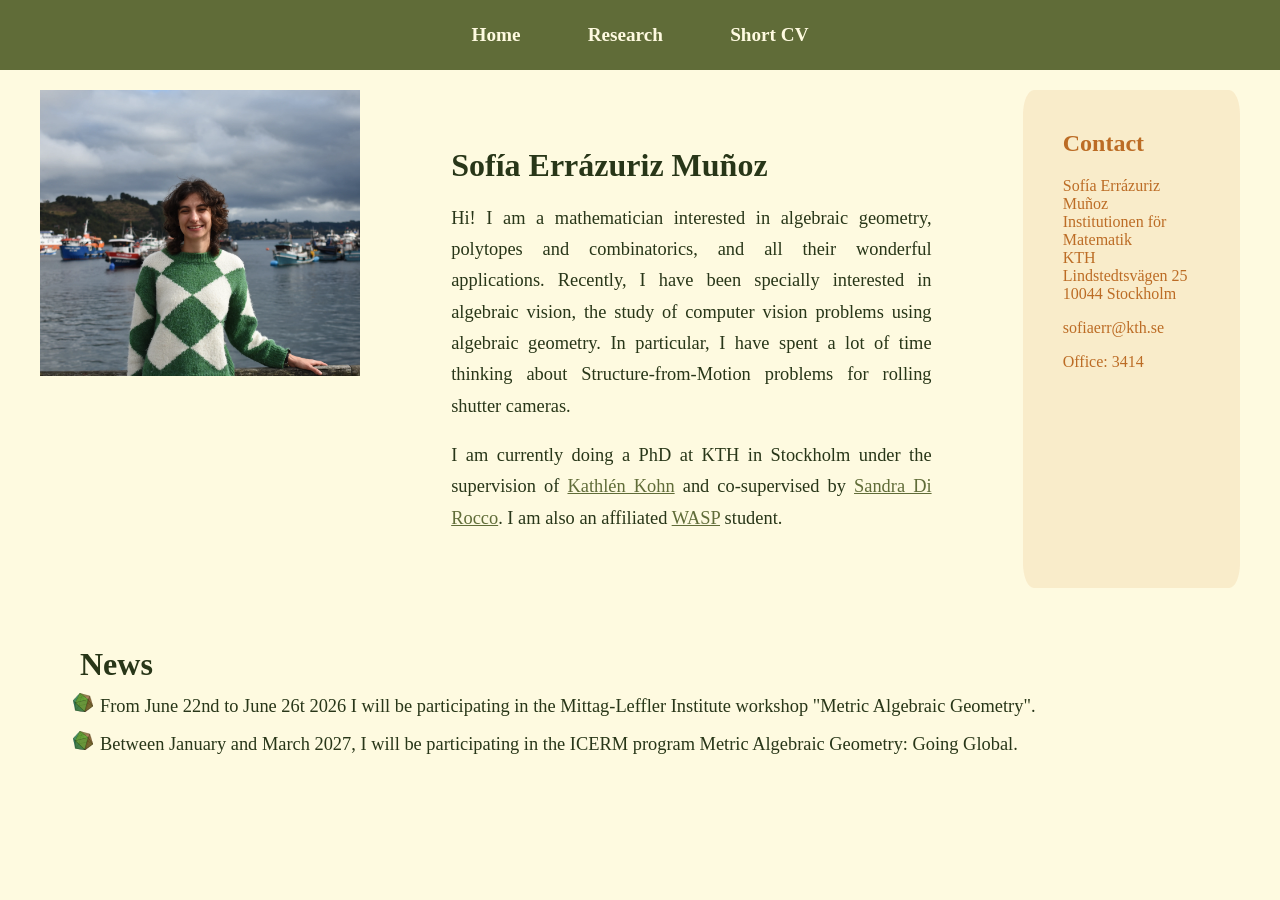
<file: index.html>
<!DOCTYPE html>
<html lang="es">
<head>
    <meta charset="UTF-8">
    <title>Sofía Errázuriz Muñoz</title>
    <link rel="stylesheet" href="style.css">
    <link href="https://fonts.googleapis.com/css2?family=Poppins:wght@300;400;500;600;700&amp;display=swap" rel="stylesheet">
    <link rel="icon" href="assets/ico.png"/>
</head>
<body>
    <nav class="navbar"> <!-- Barra de navegacion -->
        <ul>
            <li><a href="index.html">Home</a></li>
            <li><a href="research.html">Research</a></li>
            <li><a href="cv.html">Short CV</a></li>
            <!-- <li><a href="miscelaneos.html">Misceláneos</a></li> -->
        </ul>
    </nav>

    <div class="page-content"> <!-- Contenedor principal -->
        <!-- Esto de adentro es lo que cambia segun la "pestaña" de la pag. -->
        <div class="top-row">
        <div class="photo-col">
            <img id="home-photo" src="assets/yoo.webp">
        </div>
        <div class="bio-text">
            <h1> Sofía Errázuriz Muñoz</h1>
            <p> 
                Hi! I am a mathematician interested in algebraic geometry, polytopes and combinatorics, and all their wonderful applications. Recently, I have been specially interested in algebraic vision, the study of computer vision problems using algebraic geometry. In particular, I have spent a lot of time thinking about Structure-from-Motion problems for rolling shutter cameras.
            </p>

            <p> 
                I am currently doing a PhD at KTH in Stockholm under the supervision of <a href="https://kathlenkohn.github.io/">Kathlén Kohn</a> and co-supervised by <a href="https://www.kth.se/profile/dirocco">Sandra Di Rocco</a>. I am also an affiliated <a href="https://wasp-sweden.org/">WASP</a> student.
            </p>
        </div>
        <div class="contact-col">
            <h2>Contact</h2>
            <p>
                Sofía Errázuriz Muñoz<br>
                Institutionen för Matematik<br>
                KTH<br>
                Lindstedtsvägen 25<br>
                10044 Stockholm 
            </p>

            <p>
                sofiaerr@kth.se
            </p>

            <p>
                Office: 3414
            </p>
        </div>
        </div>

        <div class="bio-text">
            <h1> News </h1>
            <ul>
                <li>From June 22nd to June 26t 2026 I will be participating in the Mittag-Leffler Institute workshop "Metric Algebraic Geometry". </li>
                <li>Between January and March 2027, I will be participating in the ICERM program Metric Algebraic Geometry: Going Global.</li>
            </ul>
        </div>
    </div>
</body>
</html>
</file>
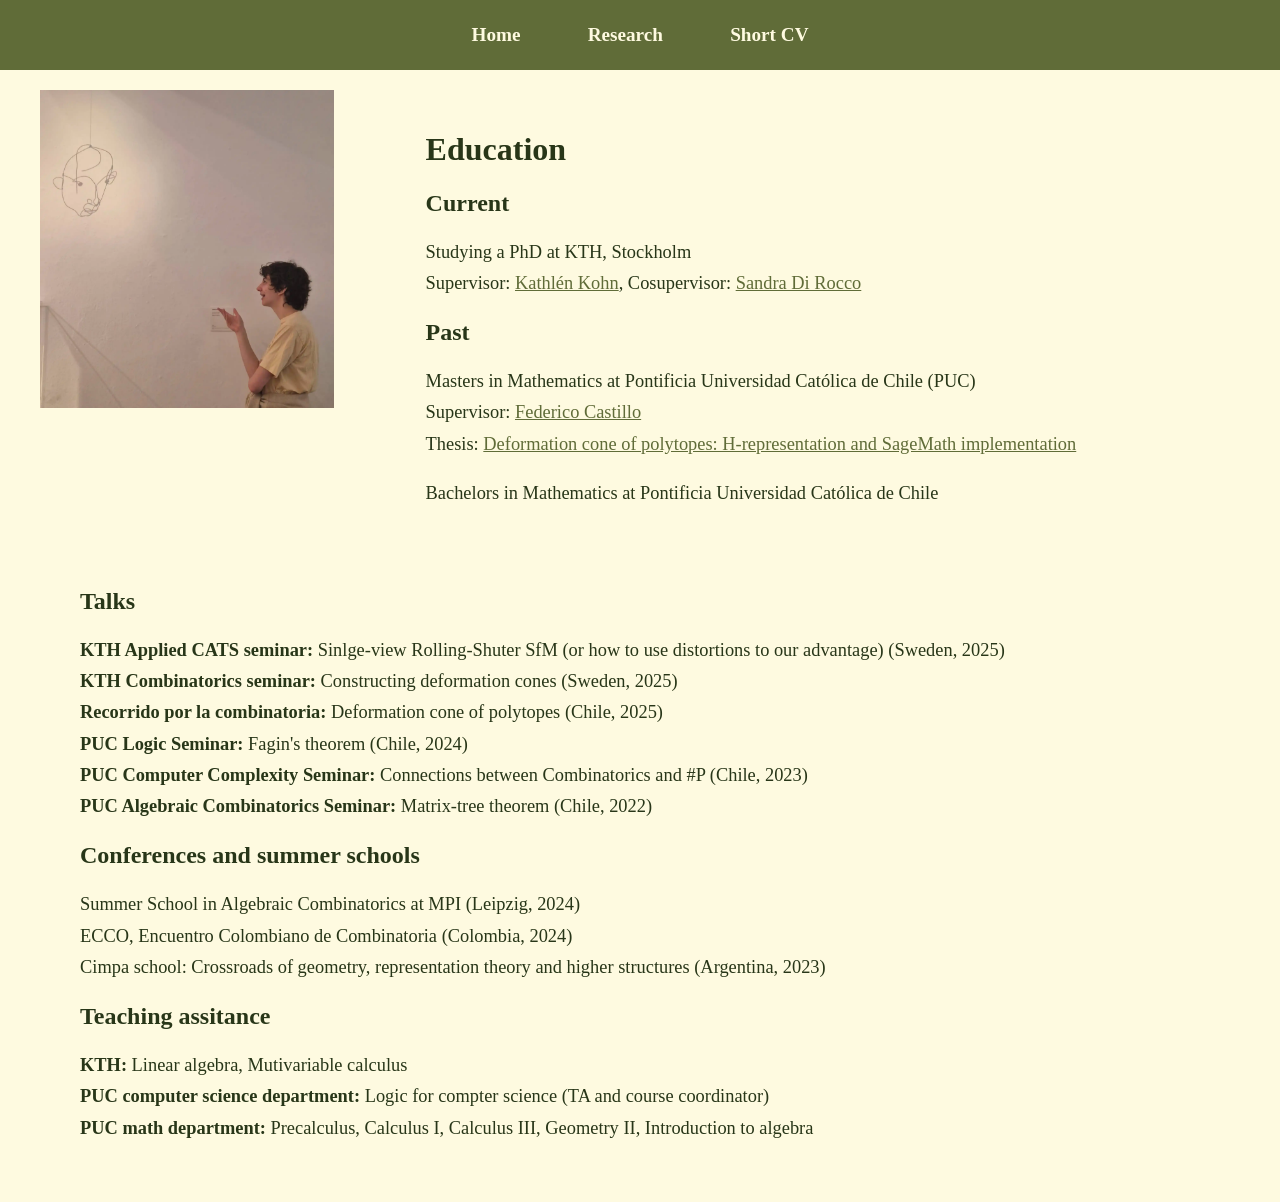
<file: cv.html>
<!DOCTYPE html>
<html lang="es">
<head>
    <meta charset="UTF-8">
    <title>Sofía Errázuriz Muñoz</title>
    <link rel="stylesheet" href="style.css">
</head>
<body>
    <nav class="navbar"> <!-- Barra de navegacion -->
        <ul>
            <li><a href="index.html">Home</a></li>
            <li><a href="research.html">Research</a></li>
            <li><a href="cv.html">Short CV</a></li>
            <!-- <li><a href="miscelaneos.html">Misceláneos</a></li> -->
        </ul>
    </nav>

    <div class="page-content"> <!-- Contenedor principal -->
        <div class="top-row">
        <div class="photo-col-cv">
            <img id="cv-photo" src="assets/yo.webp">
        </div>
        <div class="cv-col">
            <h1>Education</h1>
            <h2>Current</h2>
            <p>Studying a PhD at KTH, Stockholm<br>
            Supervisor: <a href="https://kathlenkohn.github.io/">Kathlén Kohn</a>, Cosupervisor: <a href="https://www.kth.se/profile/dirocco">Sandra Di Rocco</a></p>
            <h2>Past</h2>
            <p>Masters in Mathematics at Pontificia Universidad Católica de Chile (PUC)<br>
            Supervisor: <a href="https://www.mat.uc.cl/~federico.castillo/">Federico Castillo</a> <br>
            Thesis: <a href="https://www.mat.uc.cl/archivos/dip/tesis-magister-matematicas/deformation-cone-of-polytopes-h-representation-and-sagemath-implementation-2.pdf"> Deformation cone of polytopes: H-representation and SageMath implementation</a></p>

            <p>Bachelors in Mathematics at Pontificia Universidad Católica de Chile</p>
        </div>
        </div>
        <div class="top-row">
        <div class="cv-col">
            <h2>Talks</h2>
            <p>
                <strong>KTH Applied CATS seminar:</strong> Sinlge-view Rolling-Shuter SfM (or how to use distortions to our advantage) (Sweden, 2025)<br>
                <strong>KTH Combinatorics seminar:</strong> Constructing deformation cones (Sweden, 2025)<br>
                <strong>Recorrido por la combinatoria:</strong> Deformation cone of polytopes  (Chile, 2025)<br>
                <strong>PUC Logic Seminar:</strong> Fagin's theorem  (Chile, 2024)<br>
                <strong>PUC Computer Complexity Seminar:</strong> Connections between Combinatorics and #P  (Chile, 2023)<br>
                <strong>PUC Algebraic Combinatorics Seminar:</strong> Matrix-tree theorem  (Chile, 2022)<br>
            </p>
        <!-- </div>
        <div class="photo-col-cv">
            <img id="cv-photo" src="assets/Presentacion.png">
        </div>
        </div>

        <div class="cv-col"> -->

            <h2>Conferences and summer schools</h2>
            <p>
            Summer School in Algebraic Combinatorics at MPI (Leipzig, 2024) <br>
            ECCO, Encuentro Colombiano de Combinatoria (Colombia, 2024) <br>
            Cimpa school: Crossroads of geometry, representation theory and higher structures (Argentina, 2023)
            </p>

            <h2>Teaching assitance</h2>
            <p>
                <strong>KTH:</strong> Linear algebra, Mutivariable calculus<br>
                <strong>PUC computer science department:</strong> Logic for compter science (TA and course coordinator)<br>
                <strong>PUC math department:</strong> Precalculus, Calculus I, Calculus III, Geometry II, Introduction to algebra
            </p>
        </div>
    </div>
</body>
</html>
</file>
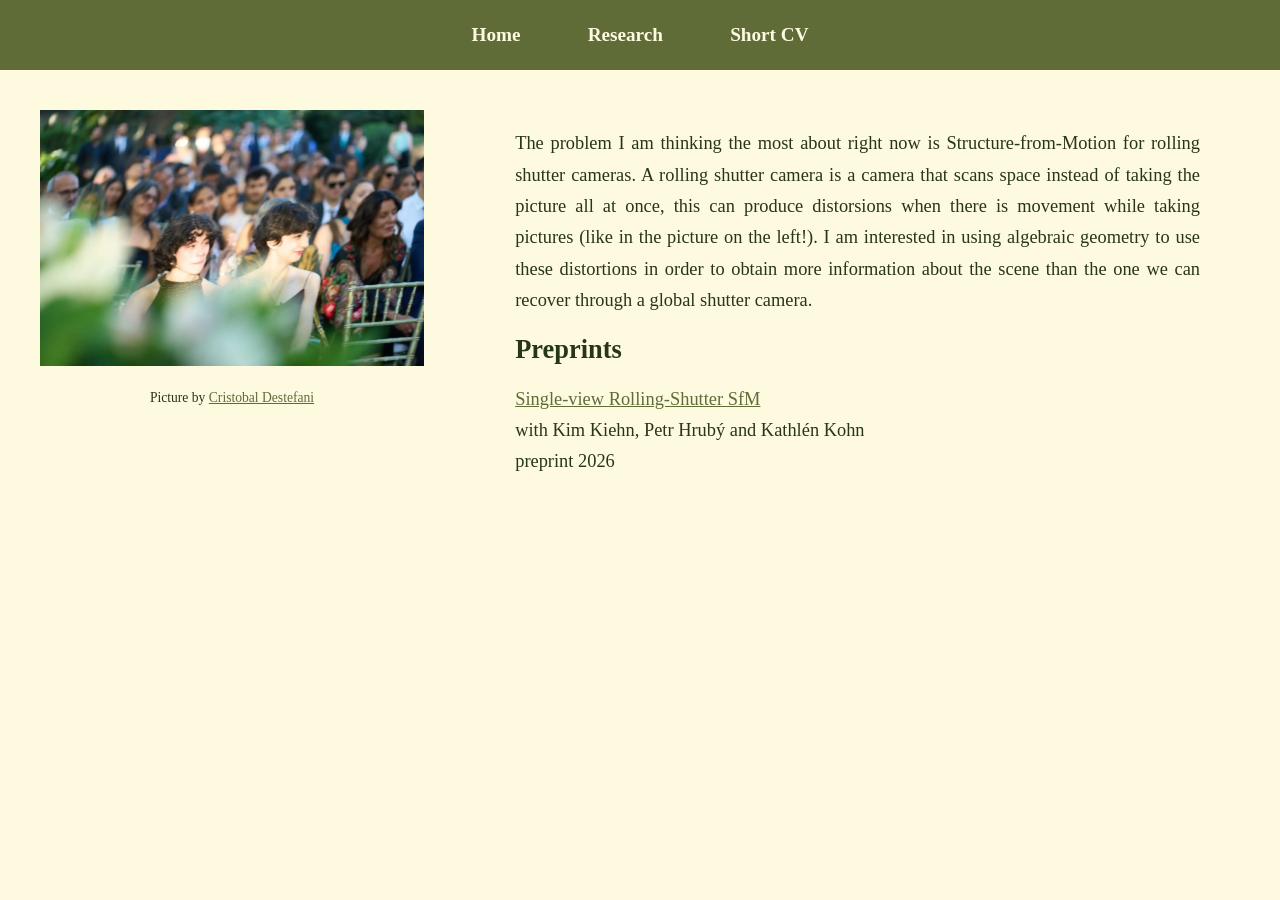
<file: research.html>
<!DOCTYPE html>
<html lang="es">
<head>
    <meta charset="UTF-8">
    <title>Sofía Errázuriz Muñoz</title>
    <link rel="stylesheet" href="style.css">
</head>
<body>
    <nav class="navbar"> <!-- Barra de navegacion -->
        <ul>
            <li><a href="index.html">Home</a></li>
            <li><a href="research.html">Research</a></li>
            <li><a href="cv.html">Short CV</a></li>
            <!-- <li><a href="miscelaneos.html">Misceláneos</a></li> -->
        </ul>
    </nav>

    <div class="page-content"> <!-- Contenedor principal -->
        <div class="top-row">
        <figure class="photo-block">
            <img id="research-photo" src="assets/rs.webp">
            <figcaption>
                Picture by <a href="https://fotosapollo.com/">Cristobal Destefani</a>
            </figcaption>
        </figure>
        <div class="page-col">
            <p>
            The problem I am thinking the most about right now is Structure-from-Motion for rolling shutter cameras. A rolling shutter camera is a camera that scans space instead of taking the picture all at once, this can produce distorsions when there is movement while taking pictures (like in the picture on the left!). I am interested in using algebraic geometry to use these distortions in order to obtain more information about the scene than the one we can recover through a global shutter camera.</p>
            <h1>Preprints</h1>
            <p> 
                <a href="https://arxiv.org/abs/2603.11888">Single-view Rolling-Shutter SfM</a> <br>
                with Kim Kiehn, Petr Hrubý and Kathlén Kohn <br>
                preprint 2026
            </p>
        </div>
        </div>
    </div>
</body>
</html>
</file>
<file: style.css>
* {
    box-sizing: border-box;
}

body {
    margin: 0;
    font-family: 'Georgia', serif;
    background-color: #fefae0;
    color: #283618;
}

nav {
    background-color:	#606c38;
    font-weight: 400;
    color: #fefae0
}

nav ul {
    margin: 0;
    display: flex;
    flex-direction: row;
    justify-content: center;
    font-size: larger;
    font-weight: bolder;
    padding: 1.5rem;
    gap: 4vw;
    /* box-shadow: 2px 12px rgba(0,0,0,0.06) */
}

nav a {
    color: inherit;
    text-decoration: none;
    height: 100%;
    align-items: center;
    padding: .5rem;
}

nav li {
    list-style: none;
}

nav li:hover {
    text-decoration: underline;
    color: #283618;
}

a {
    color: #606c38;
}

.page-content {
    margin: 20px 40px;
    display: flex;
    flex-direction: column;
    flex-wrap: nowrap;
    gap: 0vw;
    align-items: stretch;
    justify-content: center;
}

.contact-col, .page-col, .cv-col {
    border-radius: 5%;
    padding: 20px 40px;
    justify-content: center;

}

.cv-col p {
    font-size: 1.15em;
    line-height: 1.7;
    text-align: justify;
    margin-bottom: 1em;
}

.contact-col {
    flex:1;
    background-color: #dda25e2a;
    color: #bc6c25;
}

.page-col h1 {
  font-size: 1.65em;
  margin-bottom: 0.3em;
  font-weight: bold;
}

.page-col p {
  font-size: 1.15em;
  line-height: 1.7;
  text-align: justify;
  margin-bottom: 1em;
}

.bio-text ul {
    list-style-image: url("assets/ico.png");
    padding-left: 20px;  /* gives space for bullets */
    margin: 0;
}

.bio-text li {
    font-size: 1.15em;
    margin-bottom: 8px;
    line-height: 1.6;
}


.photo-col img {
    width: 25vw;
}

.photo-block {
    margin: 0;
}

.photo-block figcaption {
    font-size: 0.85em;
    color: #283618;
    margin-top: 0px;
    text-align: center;
}

.photo-block img {
    width: 30vw;
    margin: 20px 0px;
}

.photo-col-cv img {
    width: 23vw;
}


.bio-text {
  background: rgba(255, 255, 255, 0.01);
  padding: 36px 40px;
  border-radius: 16px;
  margin-bottom: 0;
  margin-top: 0;
}

.bio-text h1 {
  font-size: 2em;
  margin-bottom: 0.3em;
  font-weight: bold;
}

.bio-text p {
  font-size: 1.15em;
  line-height: 1.7;
  text-align: justify;
  margin-bottom: 1em;
}

.bio-text {
    flex: 3.5;
}


.top-row {
    display: flex;
    flex-direction: row;
    gap: 4vw;
    justify-content: left;
}

@media (max-width: 1000px) {
    .page-content {
        margin: 20px 40px;
        display: flex;
        flex-direction: column;
        flex-wrap: nowrap;
        gap: 1vw;
        align-items: center;
        justify-content: center;
    }
}
</file>
